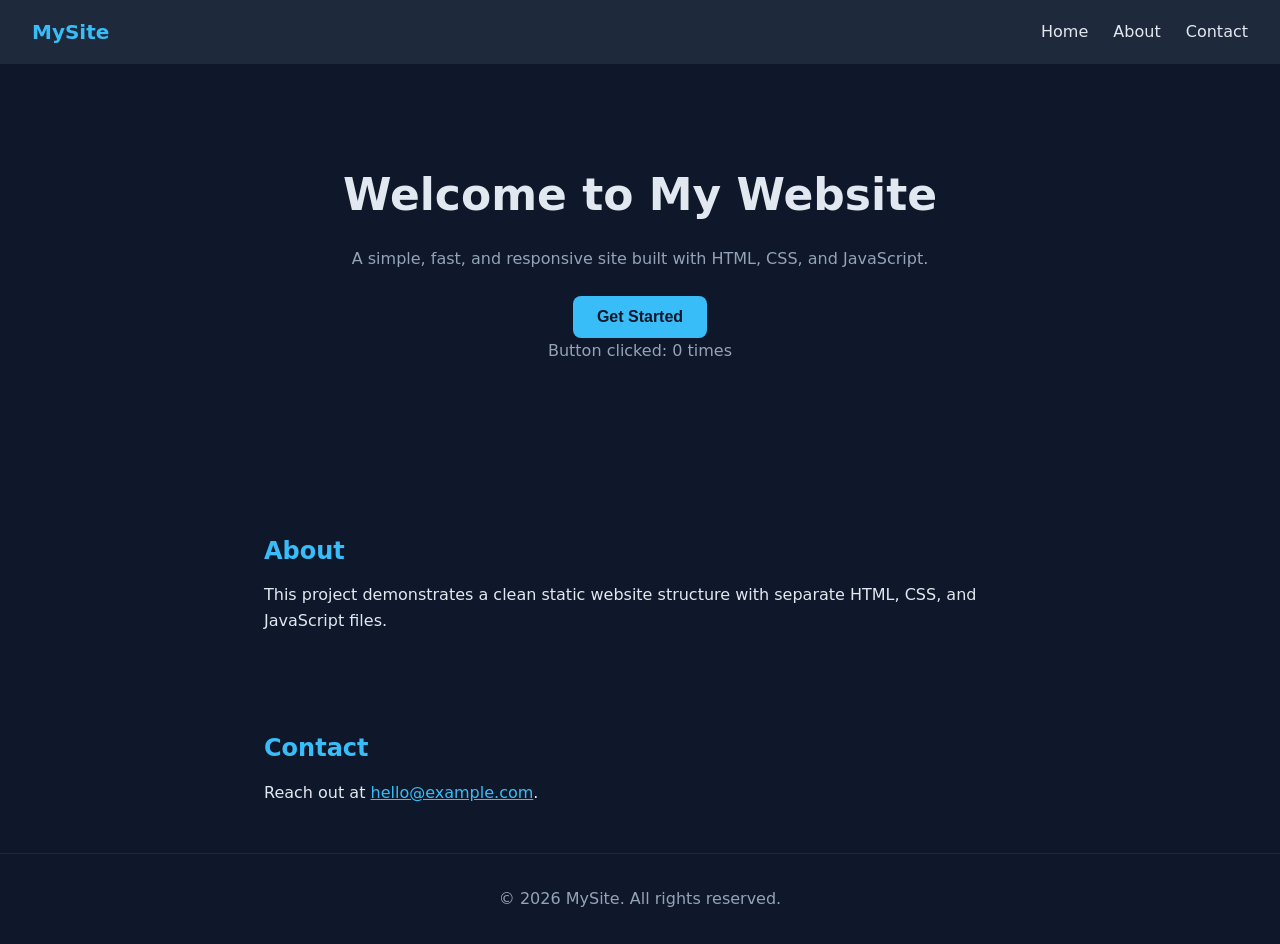
<file: index.html>
<!DOCTYPE html>
<html lang="en">
<head>
  <meta charset="UTF-8" />
  <meta name="viewport" content="width=device-width, initial-scale=1.0" />
  <title>My Website</title>
  <link rel="stylesheet" href="styles.css" />
</head>
<body>
  <header class="nav">
    <div class="logo">MySite</div>
    <nav>
      <a href="#home">Home</a>
      <a href="#about">About</a>
      <a href="#contact">Contact</a>
    </nav>
  </header>

  <section id="home" class="hero">
    <h1>Welcome to My Website</h1>
    <p>A simple, fast, and responsive site built with HTML, CSS, and JavaScript.</p>
    <button id="ctaBtn" class="btn">Get Started</button>
    <p id="counter" class="counter">Button clicked: 0 times</p>
  </section>

  <section id="about" class="section">
    <h2>About</h2>
    <p>This project demonstrates a clean static website structure with separate HTML, CSS, and JavaScript files.</p>
  </section>

  <section id="contact" class="section">
    <h2>Contact</h2>
    <p>Reach out at <a href="mailto:hello@example.com">hello@example.com</a>.</p>
  </section>

  <footer class="footer">
    <p>&copy; 2026 MySite. All rights reserved.</p>
  </footer>

  <script src="script.js"></script>
</body>
</html>
</file>
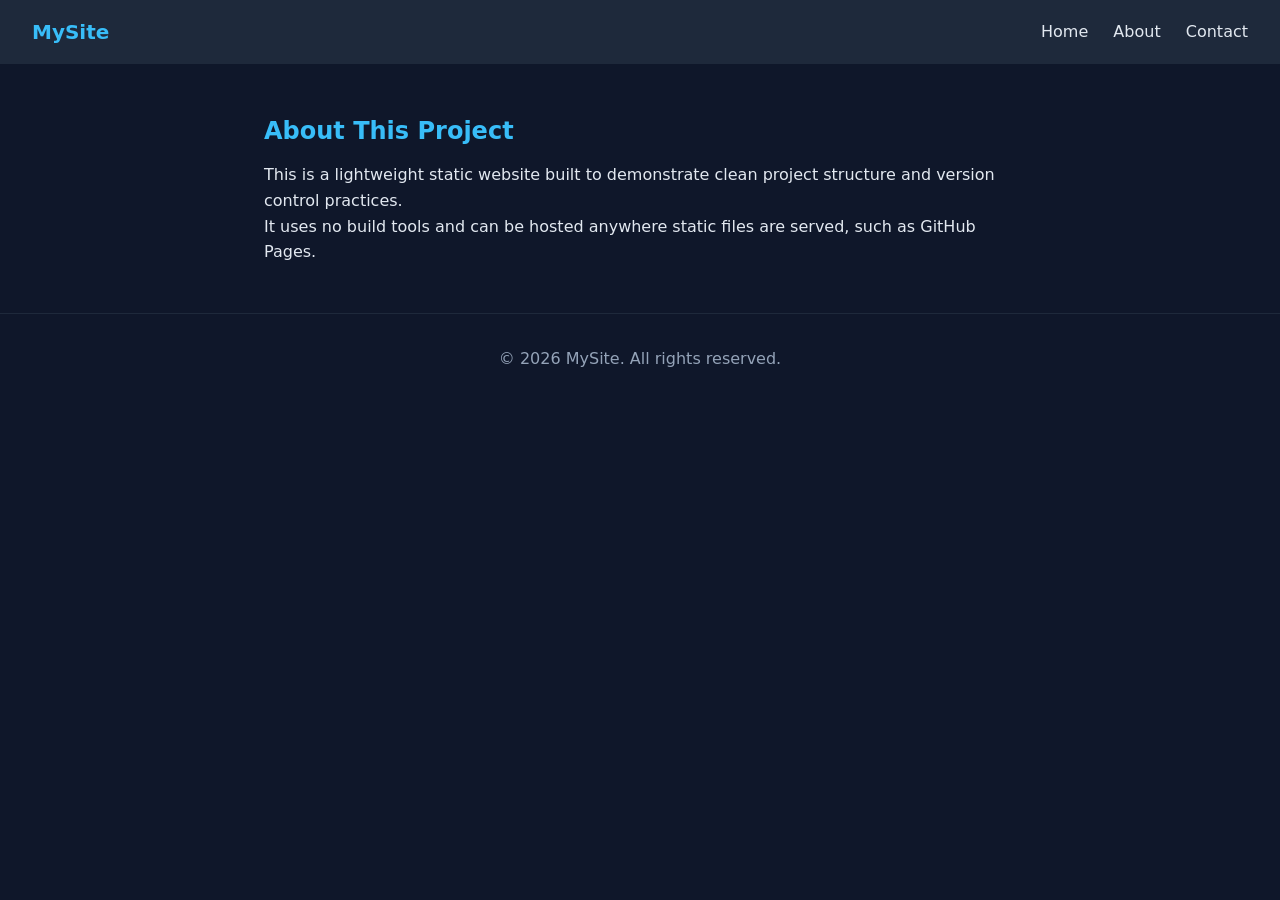
<file: about.html>
<!DOCTYPE html>
<html lang="en">
<head>
  <meta charset="UTF-8" />
  <meta name="viewport" content="width=device-width, initial-scale=1.0" />
  <title>About - My Website</title>
  <link rel="stylesheet" href="styles.css" />
</head>
<body>
  <header class="nav">
    <div class="logo">MySite</div>
    <nav>
      <a href="index.html">Home</a>
      <a href="about.html">About</a>
      <a href="contact.html">Contact</a>
    </nav>
  </header>

  <section class="section">
    <h2>About This Project</h2>
    <p>This is a lightweight static website built to demonstrate clean project structure and version control practices.</p>
    <p>It uses no build tools and can be hosted anywhere static files are served, such as GitHub Pages.</p>
  </section>

  <footer class="footer">
    <p>&copy; 2026 MySite. All rights reserved.</p>
  </footer>
</body>
</html>
</file>
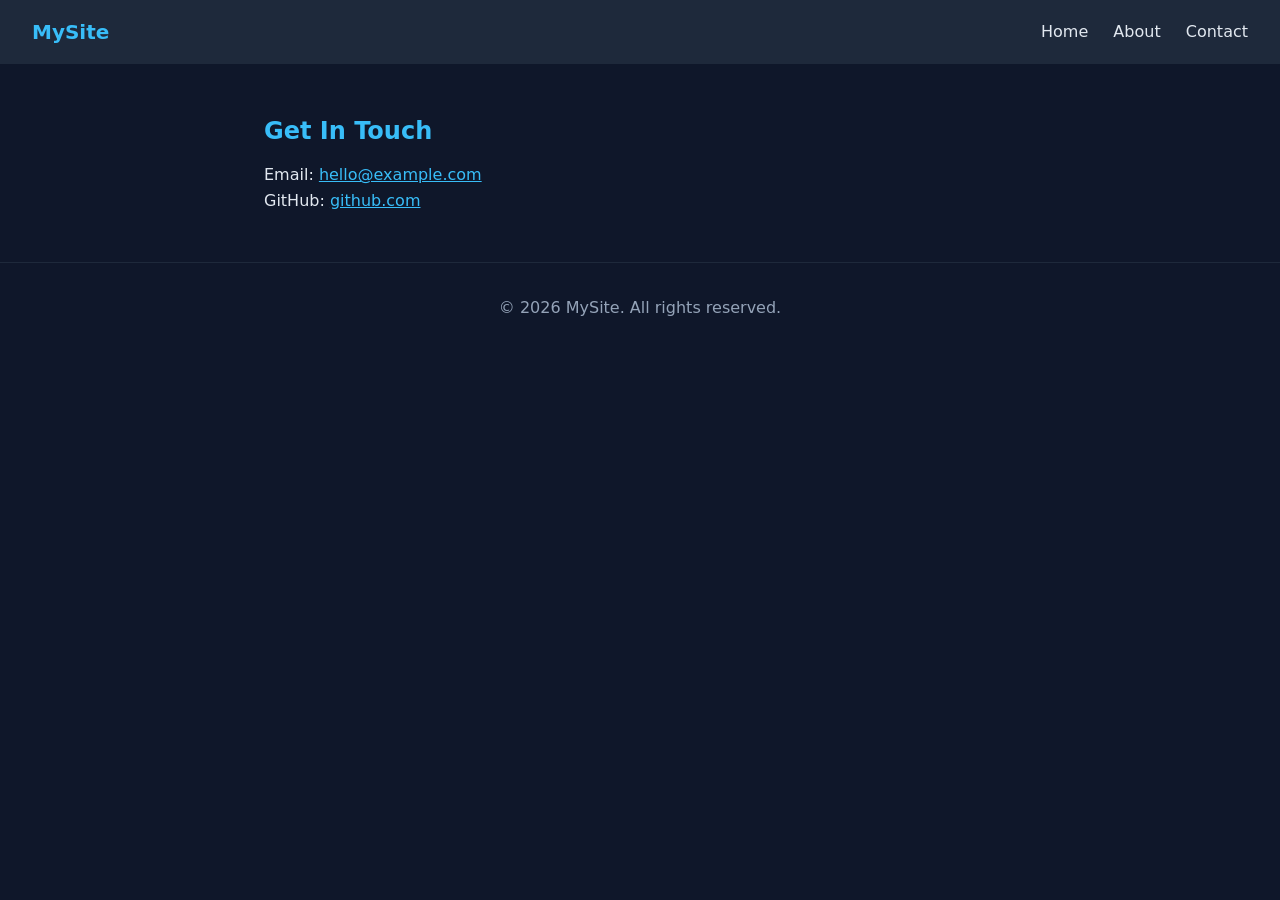
<file: contact.html>
<!DOCTYPE html>
<html lang="en">
<head>
  <meta charset="UTF-8" />
  <meta name="viewport" content="width=device-width, initial-scale=1.0" />
  <title>Contact - My Website</title>
  <link rel="stylesheet" href="styles.css" />
</head>
<body>
  <header class="nav">
    <div class="logo">MySite</div>
    <nav>
      <a href="index.html">Home</a>
      <a href="about.html">About</a>
      <a href="contact.html">Contact</a>
    </nav>
  </header>

  <section class="section">
    <h2>Get In Touch</h2>
    <p>Email: <a href="mailto:hello@example.com">hello@example.com</a></p>
    <p>GitHub: <a href="https://github.com/" target="_blank" rel="noopener">github.com</a></p>
  </section>

  <footer class="footer">
    <p>&copy; 2026 MySite. All rights reserved.</p>
  </footer>
</body>
</html>
</file>
<file: styles.css>
:root {
  --bg: #0f172a;
  --card: #1e293b;
  --accent: #38bdf8;
  --text: #e2e8f0;
  --muted: #94a3b8;
}

* {
  margin: 0;
  padding: 0;
  box-sizing: border-box;
}

body {
  font-family: "Segoe UI", system-ui, sans-serif;
  background: var(--bg);
  color: var(--text);
  line-height: 1.6;
}

.nav {
  display: flex;
  justify-content: space-between;
  align-items: center;
  padding: 1rem 2rem;
  background: var(--card);
  position: sticky;
  top: 0;
}

.logo {
  font-weight: 700;
  color: var(--accent);
  font-size: 1.25rem;
}

.nav a {
  color: var(--text);
  text-decoration: none;
  margin-left: 1.25rem;
}

.nav a:hover {
  color: var(--accent);
}

.hero {
  text-align: center;
  padding: 6rem 1.5rem;
}

.hero h1 {
  font-size: 2.75rem;
  margin-bottom: 1rem;
}

.hero p {
  color: var(--muted);
  max-width: 600px;
  margin: 0 auto 1.5rem;
}

.btn {
  background: var(--accent);
  color: var(--bg);
  border: none;
  padding: 0.75rem 1.5rem;
  border-radius: 8px;
  font-size: 1rem;
  font-weight: 600;
  cursor: pointer;
  transition: transform 0.15s ease;
}

.btn:hover {
  transform: translateY(-2px);
}

.counter {
  margin-top: 1rem;
  color: var(--muted);
}

.section {
  max-width: 800px;
  margin: 0 auto;
  padding: 3rem 1.5rem;
}

.section h2 {
  color: var(--accent);
  margin-bottom: 0.75rem;
}

.section a {
  color: var(--accent);
}

.footer {
  text-align: center;
  padding: 2rem;
  color: var(--muted);
  border-top: 1px solid var(--card);
}
</file>
